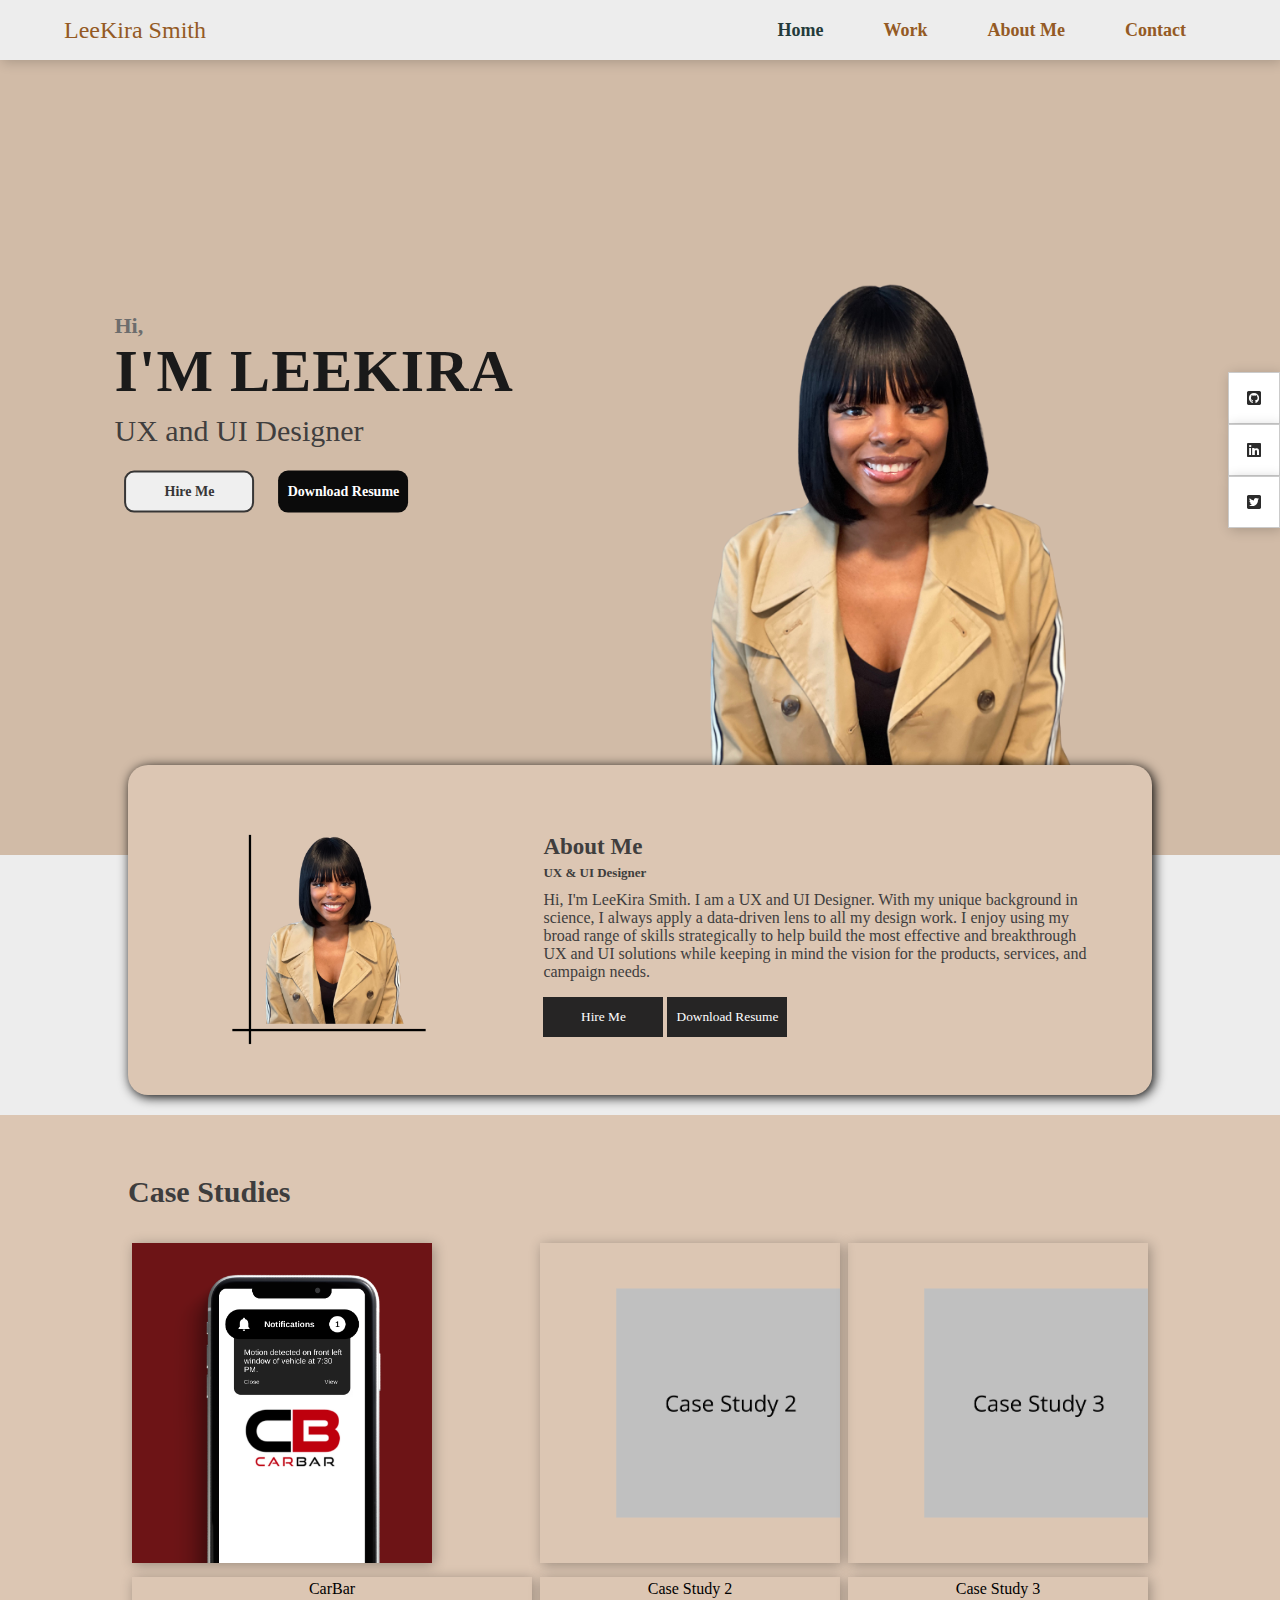
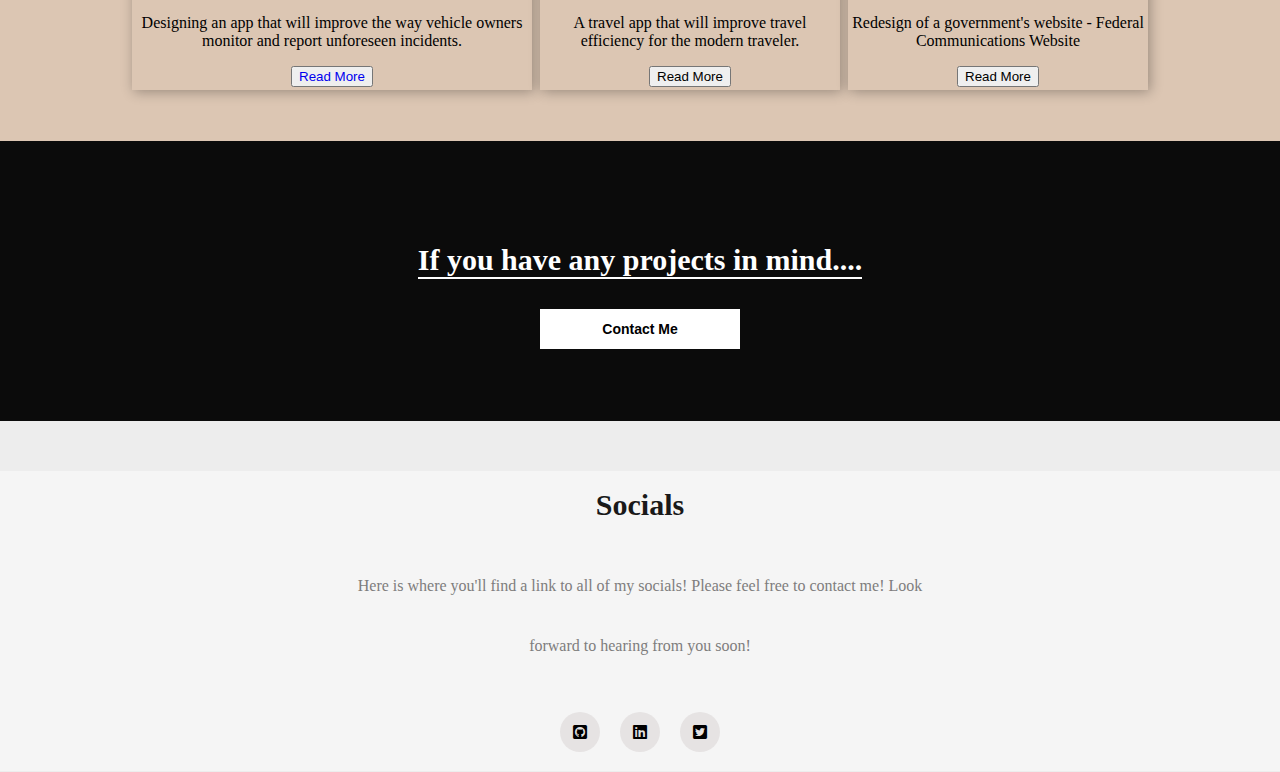
<file: index.html>
<!DOCTYPE html>
<html>
    <head>
        <meta charset="utf-8">
        <meta http-equiv="X-UA-Compatible" content="IE-edge">
        <meta name="viewport" content="width=device-width, initial-scale=1.0">
        <title>LeeKira UX UI Designer</title>
        <link rel="stylesheet" type="text/css" href="css/style.css">
        <!--Font Style-->
        <link rel="preconnect" href="https://fonts.googleapis.com">
<link rel="preconnect" href="https://fonts.gstatic.com" crossorigin>
<link href="https://fonts.googleapis.com/css2?family=Open+Sans+Condensed:ital,wght@0,300;1,300&display=swap" rel="stylesheet">
<link rel="stylesheet" href="https://cdnjs.cloudflare.com/ajax/libs/font-awesome/4.7.0/css/font-awesome.min.css">
<link rel="stylesheet" href="https://use.fontawesome.com/releases/v5.0.7/css/all.css">
    </head>
    <body>
        <section>
            <!--navigation-->
            <nav>
                <!--logo-->
                <a href ="#" class="logo"> LeeKira Smith </a>
    
    <!--menu-->
            <button class="hamburger" id="hamburger">
                <i class="fas fa-bars"></i>
            </button>
                <ul class="nav-ul" id="nav-ul">
                    <li><a href="#" class="active">Home</a></li>
                    <li><a href="https://leekira.github.io/UX_UI_HW_20/">Work</a></li>
                    <li><a href="About Me.html">About Me</a></li>
                    <li><a href="#">Contact</a></li>
                </ul>
            </nav>

            <!--text-->
            <div class="text-container">
                <p>Hi,</p>
                <p>I'M LEEKIRA</p>
                <p>UX and UI Designer</p>
                <button class="hire-btn">Hire Me</button>
                <button class="down-rsm">Download Resume</button>
            </div>
            <!--headshot-->
            <img src="IMAGES/headshot resized no bg.png"class="headshot" alt="headshot photo">
        </section>
        <!--about me section-->
        <div class="about-container">
         <!--about me img-->
            <img src="IMAGES/About me img no bg.png"> 
         <!--about me text-->
            <div class="aboutme-text">
                <p>About Me</p>
                <p>UX & UI Designer</p>
                <p class="aboutMeP">Hi, I'm LeeKira Smith. I am a UX and UI Designer. With my unique background in science, I always apply a data-driven lens to all my design work. 
                    I enjoy using my broad range of skills strategically to help build the most effective and breakthrough UX and UI solutions while keeping in mind the vision for the products, services, and campaign needs.  </p>
                  <!--about me button-->
                  <button class="aboutMeHire">Hire Me</button>
                  <button class="aboutMeDownload">Download Resume</button> 
            </div>    

        </div>
        <!--case studies-->
        <div class="caseStudies">
            <!--case studies text-->
        <div class="caseStudies-text">
            <p>Case Studies</p>
           <!-- <p>CarBar</p> -->
        
        </div>
       
            <!--box-->
            <div class="box-container">
                <!--box 1-->
                <div>
                <div class="box-1">
                </div>
                <div class="boxBodyContainer"
                <p class="heading">CarBar</p>
                <p class="details">Designing an app that will improve the way vehicle owners monitor and report unforeseen incidents. </p>
                <button><a href="https://leekira.github.io/UX_UI_HW_20/">Read More</a></button>
                </div>
                </div>
                <!--box 2-->
                <div>
                <div class="box-2">
                </div>
                <div class="boxBodyContainer"
                <p class="heading">Case Study 2</p>
                <p class="details">A travel app that will improve travel efficiency for the modern traveler.</p>
                <button>Read More</button>
                </div>
                </div>
                <!--box 3-->
                <div>
                <div class="box-3">
                </div>
                <div class="boxBodyContainer"
                <p class="heading">Case Study 3</p>
                <p class="details">Redesign of a government's website -  Federal Communications Website</p>
                <button>Read More</button>
                </div>
                </div>
            </div>
        </div>
    
        <div class="contact-me">
            <p>If you have any projects in mind....</p>
            <button>Contact Me</button>
        </div>
        <footer>
            <!--heading-->
            <p>Socials</p>
            <!--Paragraph explaining-->
            <p>Here is where you'll find a link to all of my socials! Please feel free to contact me! Look forward to hearing from you soon!</p>
            <!--socials-->
            <div class="social-icons">
                <a href="https://github.com/LeeKira"><i class="fab fa-github-square"></i></a>
                <a href="https://www.linkedin.com/in/leekirasmith"><i class="fab fa-linkedin"></i></a>
                <a href="#"><i class="fab fa-twitter-square"></i></a>
            </div>
        </footer>
        <!--Social Attach Bar-->
        <div class="social">
                <a href="https://github.com/LeeKira"><i class="fab fa-github-square"></i></a>
                <a href="https://www.linkedin.com/in/leekirasmith"><i class="fab fa-linkedin"></i></a>
                <a href="#"><i class="fab fa-twitter-square"></i></a>
        </div>
        <!--JQuery-->
        <script type="text/javascript"src="index.js"></script>
        
    
        <!-- <header class="navigation">
    
            <nav class="inline-block">
                    <img class="logo"src="Images/cropped small logo.png">
                <ul>
                    <li class="inline-block"><a href="#">WORK</a></li>
                    <li class="inline-block"><a href="#">ABOUT</a></li>
                    <li class="inline-block"><a href="#">CONTACT</a></li>
                </ul>
            </nav>
            <hr class="solid">
            
    </header>
    <section class="heroImg">
            <img class="content"src="IMAGES/small image of me.png">
            <p>
                With my unique background in science, I always apply a data-driven lens to all my design work. I enjoy using my broad range of skills strategically to help build the most effective and breakthrough UX and UI solutions while keeping in mind the vision for the products, services, and campaign needs.
            </p>
            <button class="button">Resume</button>
    </section>
    <footer class="footer">
        <hr class="solid">
        <ul>
            <li class="inline-block"><a href="#">LINKEDIN</li></a>
            <li class="inline-block"><a href="#">RESUME</li></a>
        </ul>
    </footer> 
    </link>   
-->
    </body>
</html>
</file>
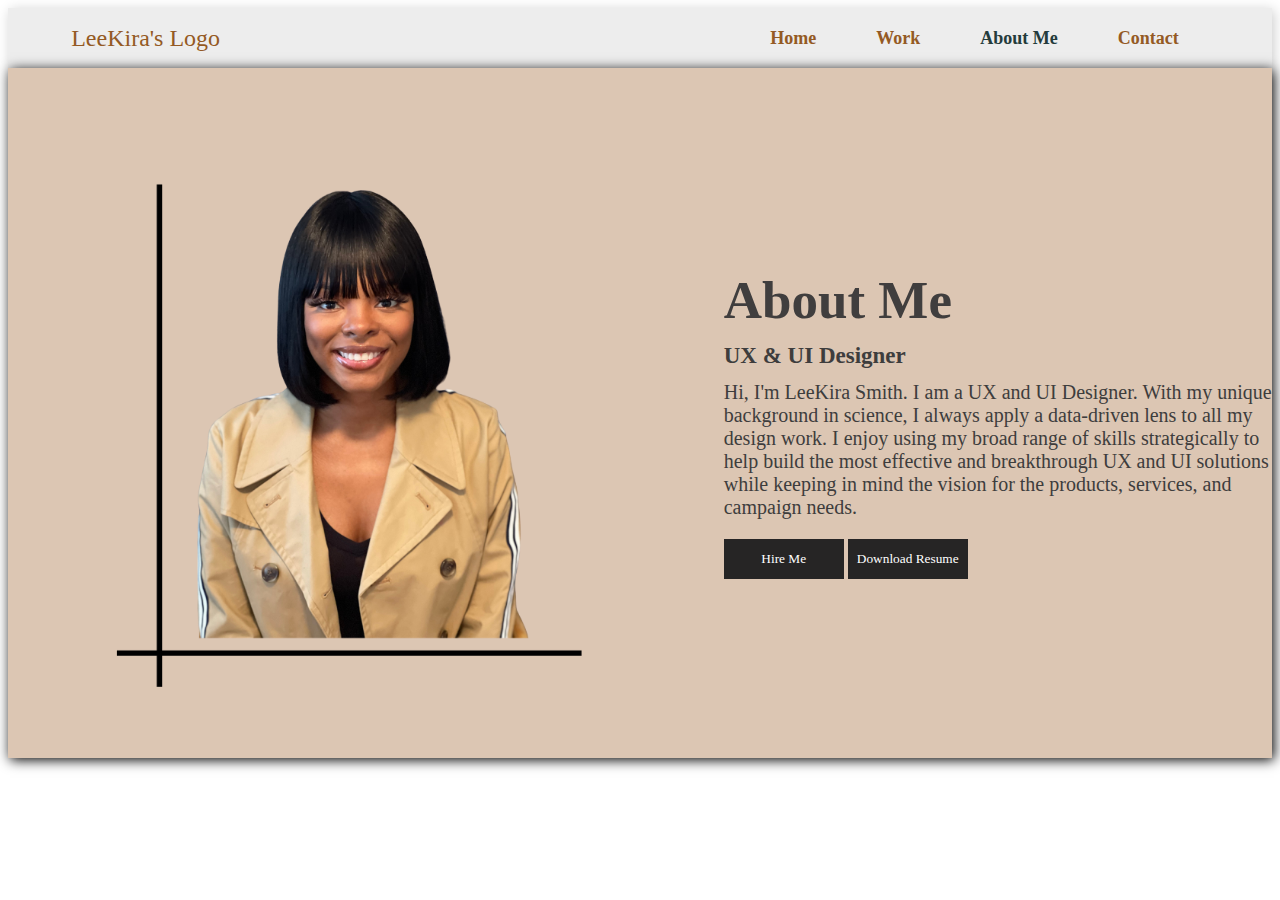
<file: About Me.html>
<!DOCTYPE html>
 <html lang="en">
 <head>
     <meta charset="UTF-8">
     <meta http-equiv="X-UA-Compatible" content="IE=edge">
     <meta name="viewport" content="width=device-width, initial-scale=1.0">
     <title>About Me</title>
     <link rel="stylesheet" type="text/css" href="css/About Me.css">
        <!--Font Style-->
        <link rel="preconnect" href="https://fonts.googleapis.com">
<link rel="preconnect" href="https://fonts.gstatic.com" crossorigin>
<link href="https://fonts.googleapis.com/css2?family=Open+Sans+Condensed:ital,wght@0,300;1,300&display=swap" rel="stylesheet">
 </head>
 <body>
 <!--navigation-->
 <nav>
    <!--logo-->
    <a href ="#" class="logo"> LeeKira's Logo </a>
    <!--menu-->
    <ul>
        <li><a href="index.html">Home</a></li>
        <li><a href="https://leekira.github.io/UX_UI_HW_20/">Work</a></li>
        <li><a href="About Me.html" class="active">About Me</a></li>
        <li><a href="#">Contact</a></li>
    </ul>
</nav>

     <!--about me section-->
 <div class="about-container">
    <!--about me img-->
       <img src="IMAGES/About me img no bg.png"> 
    <!--about me text-->
       <div class="aboutme-text">
           <p>About Me</p>
           <p>UX & UI Designer</p>
           <p class="aboutMeP">Hi, I'm LeeKira Smith. I am a UX and UI Designer. With my unique background in science, I always apply a data-driven lens to all my design work. 
               I enjoy using my broad range of skills strategically to help build the most effective and breakthrough UX and UI solutions while keeping in mind the vision for the products, services, and campaign needs.  </p>
             <!--about me button-->
             <button class="aboutMeHire">Hire Me</button>
             <button class="aboutMeDownload">Download Resume</button> 
       </div>    

   </div>
   <!--JQuery-->
   <script type="text/javascript"src="index.js"></script>
   
 </body>
 </html>
</file>
<file: css/style.css>
@charset "utf-8";
html{
    scroll-behavior: smooth;
}
body{
    background-color: #ededed;
    margin:0px;
    padding:0px;
}
ul{
    list-style: none;
}
a{
    text-decoration: none;
}
section{
    width: 100%;
    height: 95vh;
    background-image:url("../IMAGES/larger\ box\ no\ bg.png") ;
    background-repeat: no-repeat;
    background-size:cover;
}

  
  /* Style navigation menu links */  
  .logo{
    font-family: Quicksand regular;
    color:#945a24;
    font-size: 24px;
}
  nav{
    display: flex;
    flex-wrap: wrap;
    justify-content: space-between;
    align-items: center;
    height: 60px;
    background-color:#ededed;
    box-shadow: 2px 2px 12px rgba(0,0,0,0.2);
    padding: 0px 5%;
}
nav ul{
    display: flex;
}
nav ul li a{
    margin: 30px;
    font-family: Quicksand regular;
    color:#945a24;
    font-size: 18px;
    font-weight: 700;
}
.hamburger{
    background-color:transparent;
    border: 0;
    display: none;
    color: #945a24;
    cursor: pointer;
    font-size: 20px;
}
.hamburger:focus {
    outline:none;
}

a{
    text-decoration: none;
}
.active{
    font-weight: bold;
    color: #243b3b;
}
.text-container p:nth-child(1){
    font-family: Oswald;
    font-weight:bold;
    color: #6d6d6d;
    font-size: 22px;
}
.text-container p:nth-child(2){
    font-family: Oswald;
    font-weight: bold;
    letter-spacing: 1px;
    color:#1a1a1a;
    font-size: 60px;
}
.text-container p:nth-child(3){
    font-family: Quicksand regular;
    color: #403e3e;
    font-size: 30px;
    line-height: 30px;
}
.text-container p{
    line-height: 0px;
    margin:45px 0px 25px;
}
.text-container{
    position: absolute;
    left: 13%;
    top:42%;
    transform:translate(-13%,-42%);
}
.text-container button{
    width: 130px;
    height: 42px;
    border-radius: 10px;
    font-family:Oswald regular;
    font-weight:bold;
    font-size:14px;
    outline:none;
    margin:0px 10px;
}
.hire-btn{
    border: 2px solid #373636;
    color:#373636
}
.down-rsm{
    background-color:#0b0b0b;
    color:#ffff;
    border: none;
}
button:active{
    transform:scale(1.1);
}
.headshot{
    height: 660px;
    position:absolute;
    bottom:40px;
    left:70%;
    transform: translateX(-50%);

}
.about-container{
    width: 80%;
    height: 330px;
    background-color: #DCC6B3;
    border-radius: 20px;
    box-shadow: 2px 2px 12px; rgba(0,0,0.2);
    display: flex;
    margin:-7% auto 20px auto;
    position: relative;
    justify-content: space-evenly;
    align-items: center;
}
.about-container img{
    height:250px;
}
.aboutme-text{
    width:550px;
}
.aboutme-text p:nth-child(1){
    color:#403e3e;
    font-family: Oswald regular;
    font-weight: bold;
    font-size: 23px;
    line-height: 0px;
}
.aboutme-text p:nth-child(2){
    color:#3e3d3d;
    font-size:13px;
    font-family: Oswald regular;
    font-weight: bold;
    line-height: 5px;
    
}
.aboutme-text p:nth-child(3),
.aboutme-text p:nth-child(4){
    color:#3e3d3d;
    font-family:Oswald regular;
    font-size:16px;
}
.aboutme-text button{
    width:120px;
    height:40px;
    color:#ffffff;
    outline:none;
    border:none;
    font-family:Oswald regular;
    background-color:#262525;
}
.caseStudies{
    height:600px;
    background-color:#DCC6B3;
    padding: 2% 10% 0px 10%;
}
.caseStudies-text p:nth-child(1){
    font-family:Oswald regular;
    font-weight: bold;
    color:#3e3d3d;
    font-size:30px;
    line-height:2px;
}
.caseStudies-text p:nth-child(2){
    font-family:Oswald regular;
    font-weight: normal;
    color:#3e3d3d;
    font-size:17px;
    line-height: 5px;
}
.caseStudies-text p:nth-child(3),
.caseStudies-text p:nth-child(4)
{
    font-family:Oswald regular;
    color:#7e7d7d;
    font-size:17px;
    line-height: 5px;
}
.caseStudies-text{
    width:500px;
    margin:50px 0px;
}
/* Card Section */
.content{
    padding: 50px;
  }
  .sectionHeading{
    text-align:center;
  }
.card-img-top{
    width: 400px;
    height: auto;
}

.card-img-top {
    width: 300px;
    height: auto;
}
  
  footer {
    position: absolute;
    width: 100%;
    height: 60px;
    line-height: 60px;
    background-color: #f5f5f5;
    margin-top: 50px;
  } 
  
.box-1, .box-2, .box-3{
    width:300px;
    height:320px;
    background-repeat:no-repeat;
    background-size:cover;
    box-shadow: 2px 2px 12px rgba(0,0,0,0.3);
    display: flex;
    justify-content: center;
    align-items:center;
    flex-direction: column;
    margin:0px 4px;

}
.boxBodyContainer{
    flex-direction: column;
    margin:14px 4px;
    text-align: center;
    font-family:Oswald regular;
    font-size: 16px;
    background-color: #DCC6B3;
    box-shadow: 2px 2px 12px rgba(0,0,0,0.3);
    padding: 3px 3px 3px 3px;
}
.box-container{
    display: flex;
    justify-content:space-between;
}
.box-1{
    background-image: url(../IMAGES/rview\ \(1\).png);
}
.box-2{
    background-image: url(../IMAGES/Case\ Study\ 2.png);
}
.box-3{
    background-image: url(../IMAGES/Case\ Study\ 3.png);
}
.box-1 span,
.box-2 span,
.box-3 span{
    width:40px;
    height:40px;
    border-radius:50%;
    background-color:#ffffff;
    display: flex;
    justify-content: center;
    align-items:center;
    font-family:Oswald, regular;
    font-size:bold;
}
.box-1 p:nth-child(1),
.box-2 p:nth-child(1),
.box-3 p:nth-child(1){
    color: black;
    font-family: Oswald, regular;
    font-size:25px;
    padding-left: 4%;

}
.box-1 p:nth-child(2),
.box-2 p:nth-child(2),
.box-3 p:nth-child(2){
    color: black;
    font-family: Oswald, regular;
    font-size:18px;
    padding-left: 4%;
    padding-bottom: 14%;

}
.box-1 p:nth-child(3),
.box-2 p:nth-child(3),
.box-3 p:nth-child(3){
    color: #8f8f8f;
    font-family: Oswald, regular;
    text-align:center;
    font-size:23px;


}
.box-1 button,
.box-2 button,
.box-3 button{
    width:100px;
    height: 30px;
    background-color:#ffffff;
    border:none;
    outline:none;
    border-radius: 5px;
} 
.contact-me{
    width:100%;
    height:280px;
    background-size:cover;
    background-repeat:no-repeat;
    background-color:#0b0b0b;
    display:flex;
    flex-direction:column;
    justify-content:center;
    align-items:center;
    margin:0px 0px 20px 0px;
}
.contact-me p{
    color:#ffffff;
    font-size:30px;
    font-family: Oswald, regular;
    font-weight:bold;
    border-bottom:2px solid #ffffff;
}
.contact-me button{
    width:200px;
    height:40px;
    background-color:#ffffff;
    border:none;
    outline:none;
    font-size:14px;
    font-weight:bold;
}
footer p{
    font-family:Oswald, regular;
}
footer p:nth-child(1){
    font-size: 30px;
    font-weight:bold;
    color:#191919;
    line-height: 10px;
}
footer p:nth-child(2){
    font-size: 16px;
    color:#7e7d7d;
    width:600px;
    text-align: center;
}
footer{
    height:300px;
    display: flex;
    flex-direction: column;
    align-items:center;
    justify-content: center;
    position:relative;
}
.social-icons a{
    width: 40px;
    height: 40px;
    display: flex;
    justify-content: center;
    align-items: center;
    background-color:#e6e3e3;
    margin:20px 10px;
    border-radius:60%;
}
.social-icons{
    display: flex;
}
.social-icons i, .social i{
    color:#000000;
}
.social-icons a:hover{
    background-color:#000000;
    box-shadow: 2px 2px 12px rgba(0,0,0,0.2);
    transition:all ease 0.5s;
}
.social-icons a:hover i,
.social a:hover i{
    color:#ffffff;
    transition:all ease 0.5s;
}
.social{
    position:fixed;
    top:50%;
    right:0px;
    transform:translateY(-50%);
}
.social a{
    display: flex;
    justify-content: center;
    align-items: center;
    width:50px;
    height:50px;
    margin:0px;
    padding:0px;
    line-height:0px;
    background-color:#ffffff;
    border:1px solid #cbcbcb;
    box-shadow: 2px 2px 12px rgba(0,0,0,0.2);
}
.social a:hover{
    background-color: #000000;
    transition:all ease 0.5s;
}
.social i{
    font: size 20px;
    color:#2b2b2b;
}
@media(max-width:1000px){
    *{
        box-sizing:border-box;
    }
    .model{
        height:460px;
        left:90%;
        transform: translateX(-90%);
    }
    .text-container{
        top:46%;
    }
    .text-container button{
        margin:5px;
    }
    .about-container{
        width:90%;
        border-radius:10px;
    }
    .about-container img{
        height:200px;
    }
    .about-text{
        width:400px;
    }
    .about-text p:nth-child(1){
        font-size:20px;
    }
    .about-text p:nth-child(2){
        font-size:10px;
    }
    .about-text p:nth-child(3),
    .about-text p:nth-child(4){
        font-size:14px;
    }
    .caseStudies{
        padding:2% 5% 0px 5%;
    }
    .box-container{
        justify-content: center;
        flex-wrap:wrap;
    }
    .caseStudies{
        height:auto;
    }
    .box-1,.box-2,.box-3{
        flex-grow: 1;
        margin:10px;
    }
    .contact-me{
        font-size: 200px;
    }
    .contact-me p{
        font-size:26px;
    }
    .contact-me button{
        font-size:14px;
        height:35px;
        width:160px;
    }
}
@media(max-width:750px){
    .hamburger{
        display: block;
    }
    .nav-ul{
        display: none;
        flex-direction: column;
        width: 100%;
        height: 100%;
    }
    .nav-ul.show{
        display: flex;
    }
    
    section{
        background-image:none;
        background-color: #f7f7f7;
    }
    .headshot{
        display: none;
    }
    .toogle{
        display: block;
    }
    .text-containerp:nth-child(2){
        line-height:40px;
        margin:0px;
        padding:0px;
    }
    .text-container{
        top:50%;
        left:50%;
        transform: translate(-50%,-50%);
        width:80%;
    }
    nav ul{
        margin:0px;
        padding:0px;
        background-color:#DCC6B3;
        flex-direction: column;
        position:fixed;
        left:0;
        top:0;
        width:100%;
        height:100vh;
        box-sizing:border-box;
        display: flex;
        justify-content: center;
        align-items:center;
        z-index:1;
        display: none;
    }
    nav ul li{
        padding:10px;
    }
    nav ul li a{
        font-family: Oswald, regular;
        font-size:1.4em;
        text-transform:uppercase;
        color:#5c5c5c;
    }
    nav ul li a:hover{
        color:#121212;
    }
    .toggle:before{
        content:'\f0c9';
        font-family:Quicksand, regular;
        line-height: 30px;
        z-index:1; 
    }
    .toggle.active:before{
        content:'\f00d';
        position:fixed;
        right:25px;
        line-height: 0px;
    }
    nav.active ul{
        display: flex !important;
    }
    .about-container{
        top:0px;
        flex-direction:column;
        width:90%;
        height:auto;
        padding:30px 0px;
        align-items:center;
    }
    .about-text{
        width:70%;
        text-align:center;
        display: none;
    }
    .aboutme-text p:nth-child(1),
    .aboutme-text p:nth-child(2){
        width: 90%;
        text-align: justify;
        padding-left: 17%;
    }
    .aboutme-text p:nth-child(3),
    .aboutme-text p:nth-child(4){
        padding: 10px 90px 20px;
    }
    .aboutMeHire{
        position: absolute;
        top: 90%;
        left:49%;
        -ms-transform: translate(10%, 10%);
        transform: translate(10%, 10%);
    }
    .aboutMeDownload{
        position: absolute;
        top:90%;
        right:55%;
        -ms-transform: translate(10%, 10%);
        transform: translate(10%, 10%);
    }

    .caseStudies-text{
        width:100%;
    }
    .contact-me{
        height:180px;
    }
    .contact-me p{
        font-size:18px;
    }
    .contact-me button{
        width:150px;
        height: 33px;
    }
    footer p:nth-child(2){
        width:90%;
    }

}

/*.inline-block{
    display: inline-block;
    vertical-align: top;
    font-size: 48;
    /*text-align: justify;
}
header{
    text-align: left;
    font-size:24;
    font-family: Arial, Helvetica, sans-serif;
    color:brown;
}
.logo{
    float:left;
    max-width: 130px;
    max-height:150px;
  /*  align: left;

    
}
section{
    float: left;
    padding: 1%;
}
body{
    background-color: 237,237,237;
}

p{
    font-size: 48;
    width: 90%;
}
a {
    color: brown;
    display: inline-block;
}
nav{
    width: 100%;
   padding: 1%;

}
ul{
    width: 50%;
    margin-left: auto;
}
li{
    width: 20%;
}
.heroImg{
    height: 600px;
    /*adding: 15px;
}
.solid{
    border-top: 2px solid #222222;
}
.content{
    width: 500px;
    margin: 0 auto;
}
footer{    
    color: brown;
    margin-top: 80%;
    font-size: 24;
    font-family: Arial, Helvetica, sans-serif;
}
footer ul{
    display: inline-block;
}
*/
</file>
<file: css/About Me.css>
ul{
    list-style: none;
}
a{
    text-decoration: none;
}
nav{
    display: flex;
    justify-content: space-between;
    align-items: center;
    height: 60px;
    background-color:#ededed;
    box-shadow: 2px 2px 12px rgba(0,0,0,0.2);
    padding: 0px 5%;
}
nav ul{
    display: flex;
}
nav ul li a{
    margin: 30px;
    font-family: Quicksand regular;
    color:#945a24;
    font-size: 18px;
    font-weight: 700;
}
.logo{
    font-family: Quicksand regular;
    color:#945a24;
    font-size: 24px;
}
.active{
    font-weight: bold;
    color: #243b3b;
}

.about-container{
    width:80%/;
    height: 690px;
    background-color: #DCC6B3;
    border-radius: 0px;
    box-shadow: 2px 2px 12px; rgba(0,0,0.2);
    display: flex;
    margin:0px auto 20px auto;
    position: relative;
    justify-content: space-evenly;
    align-items: center;
}
.about-container img{
    height:600px;
}
.aboutme-text{
    width:800px;
}
.aboutme-text p:nth-child(1){
    color:#403e3e;
    font-family: Oswald regular;
    font-weight: bold;
    font-size: 53px;
    line-height: 0px;
}
.aboutme-text p:nth-child(2){
    color:#3e3d3d;
    font-size:23px;
    font-family: Oswald regular;
    font-weight: bold;
    line-height: 5px;
    
}
.aboutme-text p:nth-child(3),
.aboutme-text p:nth-child(4){
    color:#3e3d3d;
    font-family:Oswald regular;
    font-size:20px;
/*fix margin!!!*/    
}

.aboutme-text button{
    width:120px;
    height:40px;
    color:#ffffff;
    outline:none;
    border:none;
    font-family:Oswald regular;
    background-color:#262525;
}
.hire-btn{
    border: 2px solid #373636;
    color:#373636
}
.down-rsm{
    background-color:#0b0b0b;
    color:#ffff;
    border: none;
}
button:active{
    transform:scale(1.1);
}
</file>
